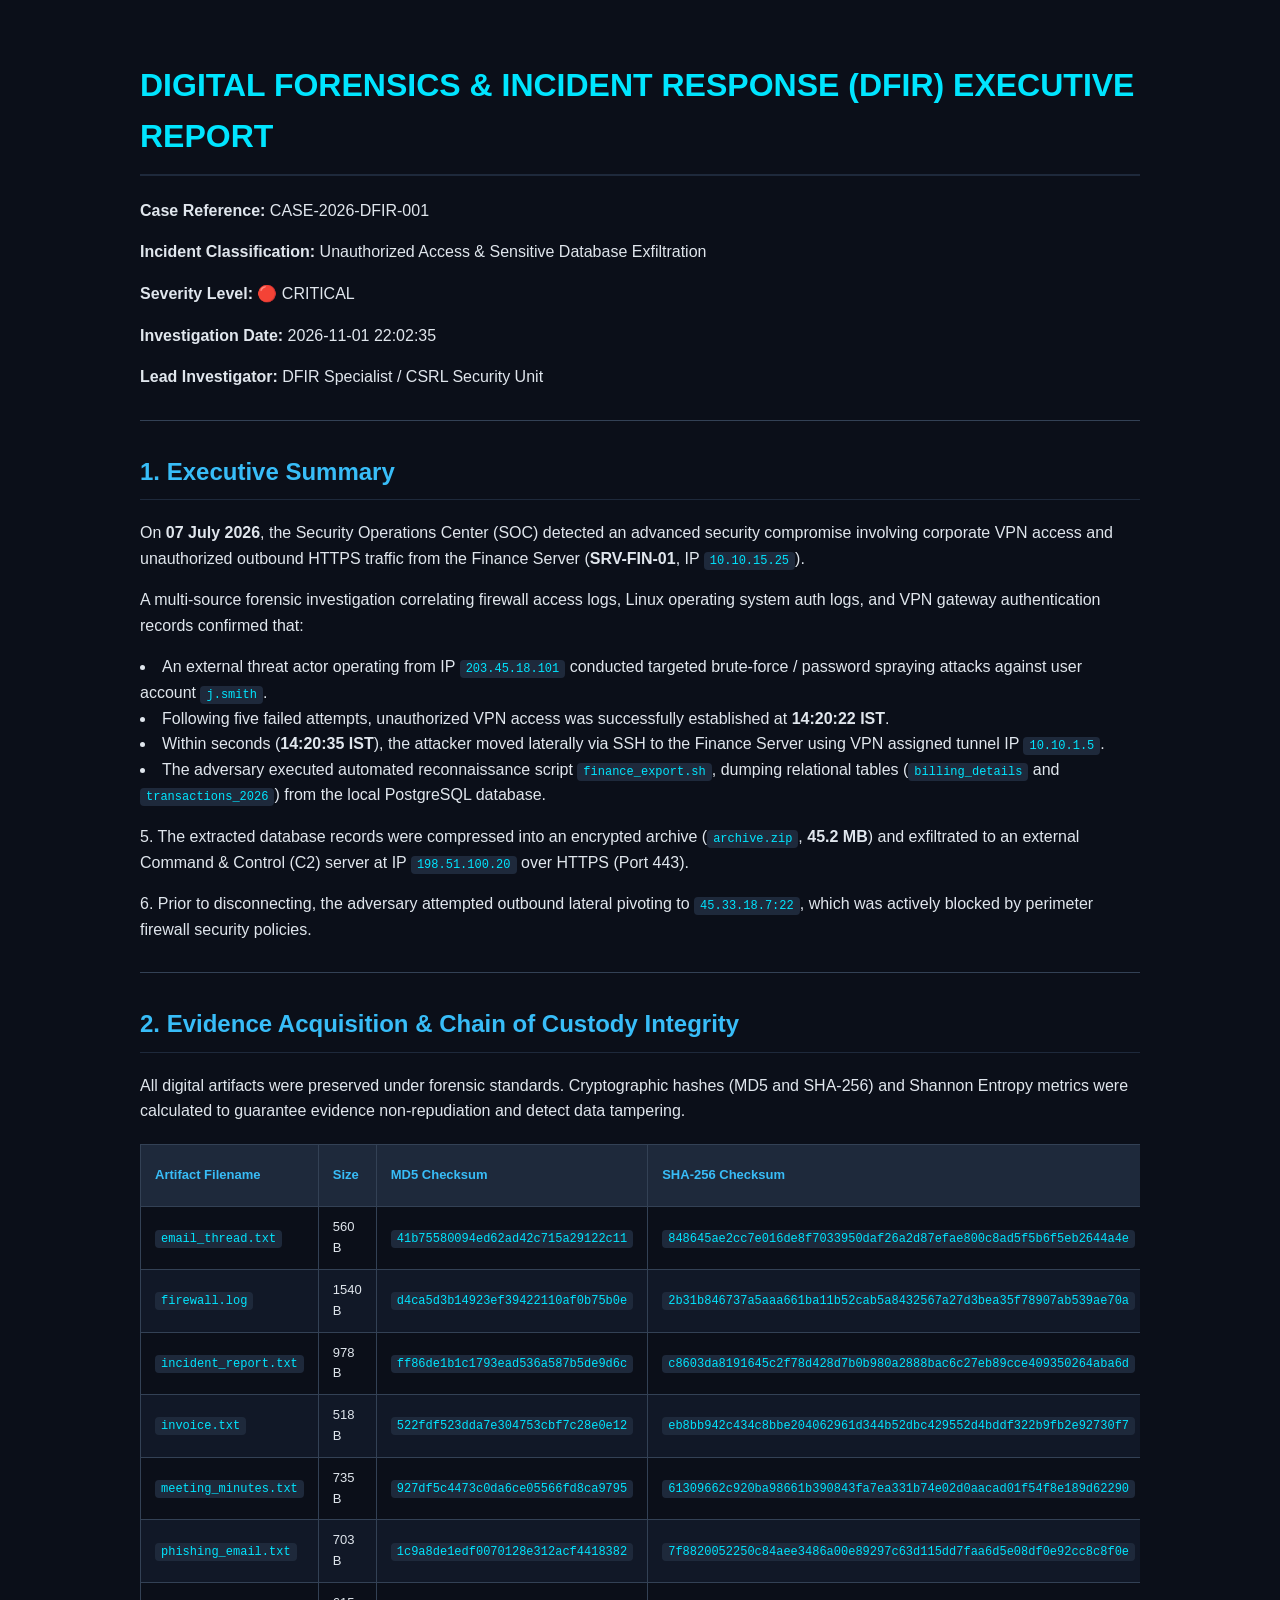
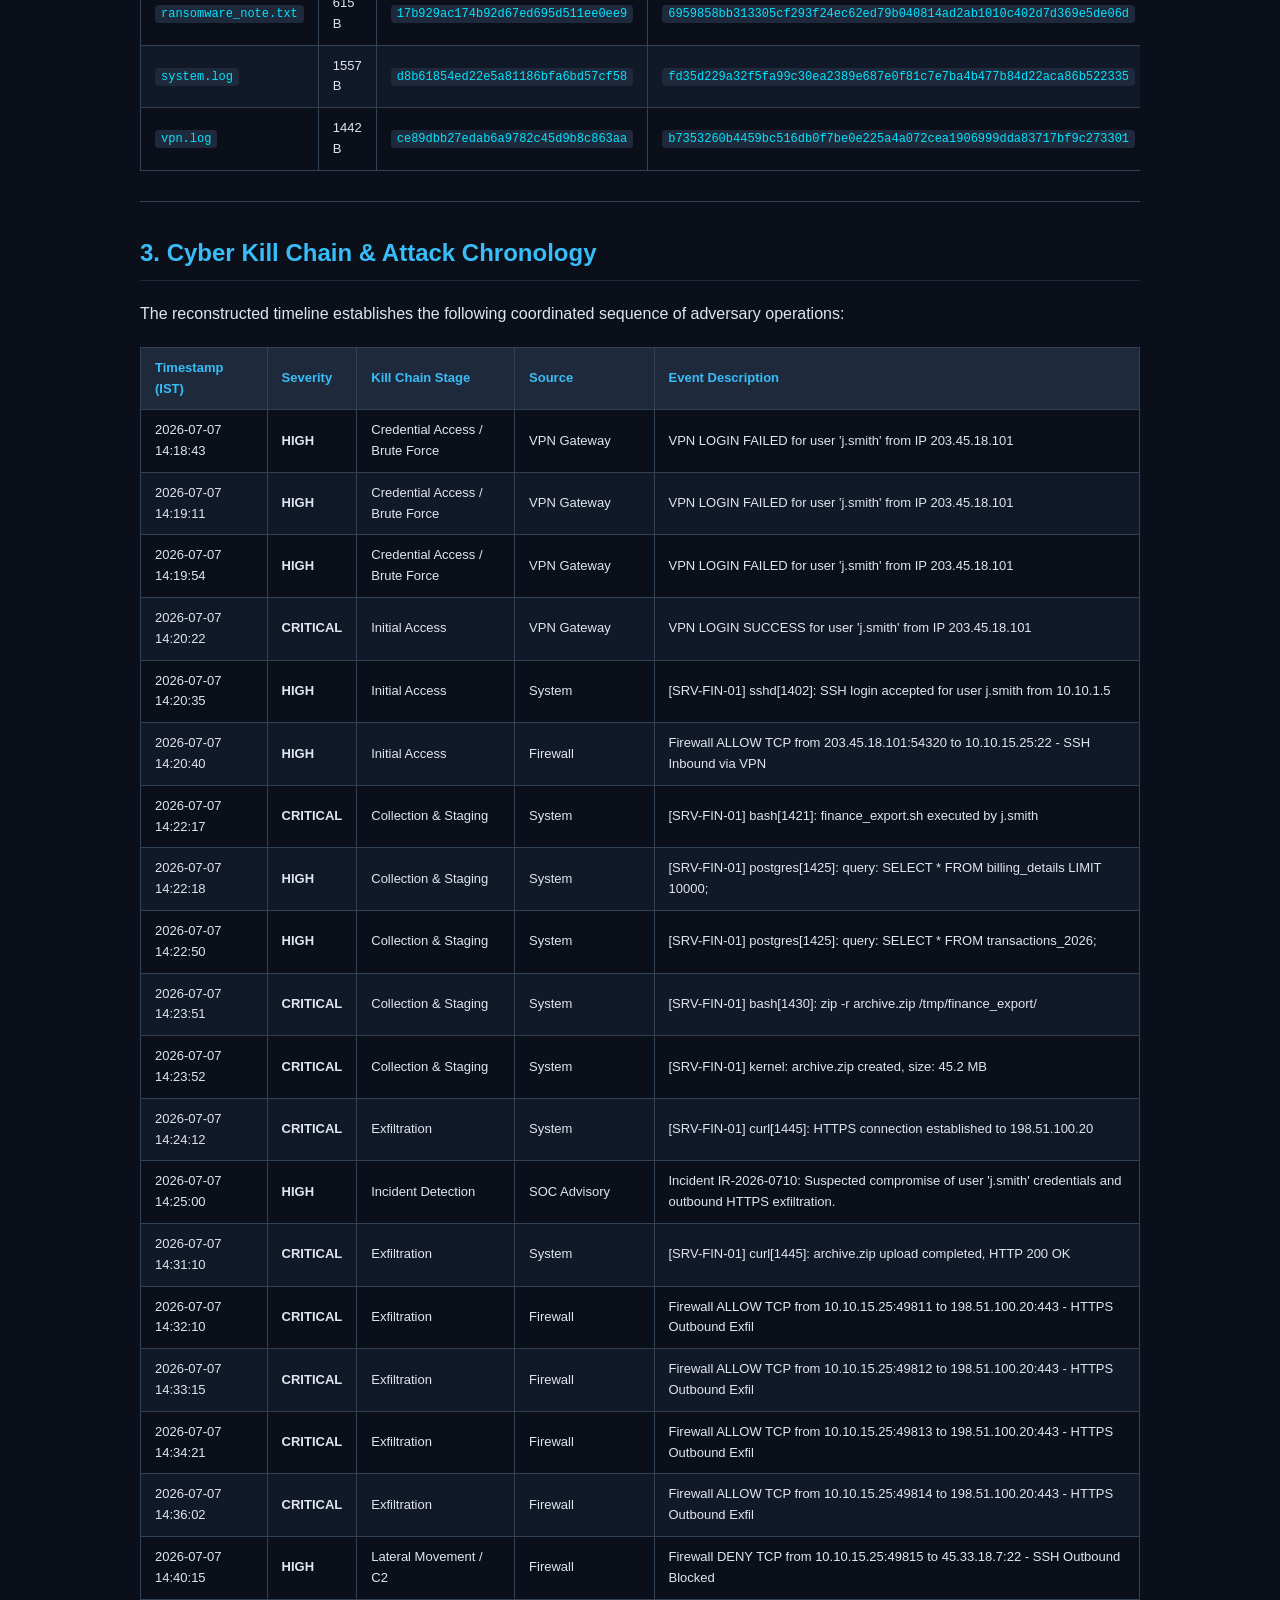
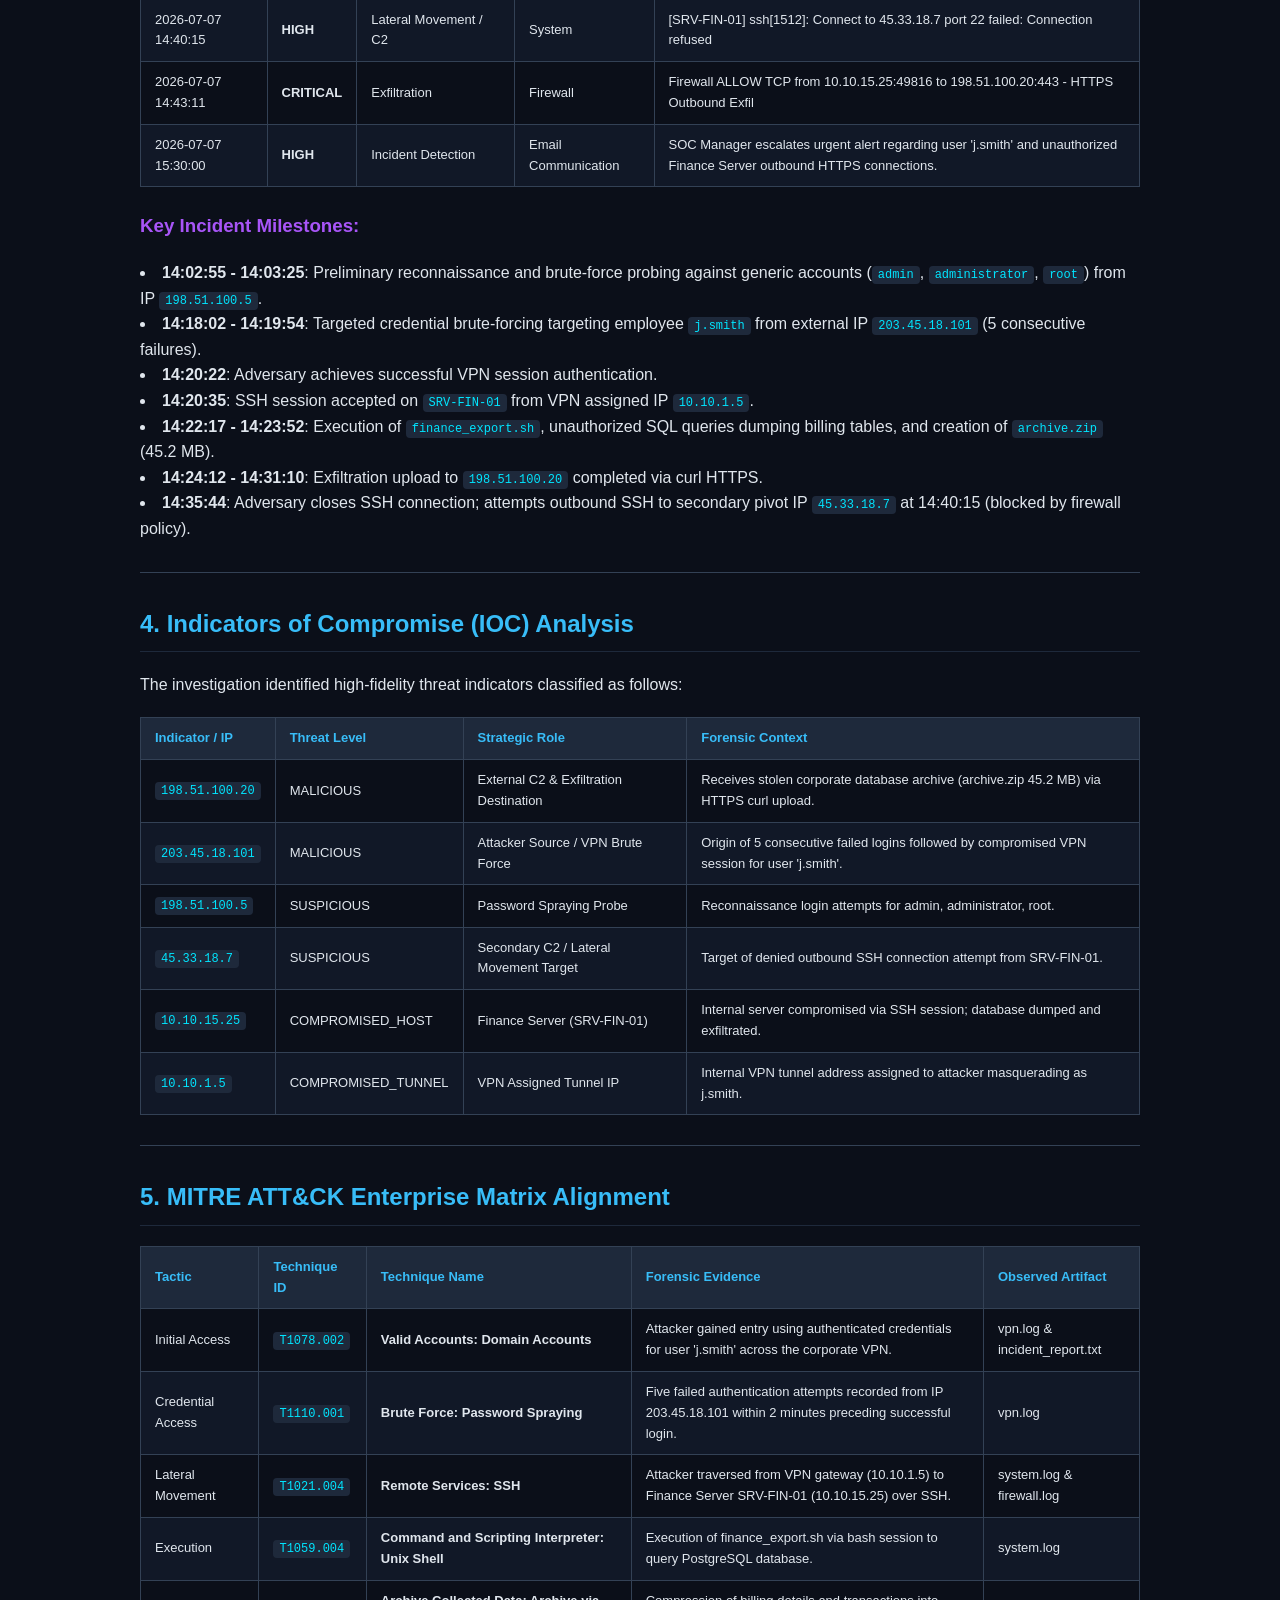
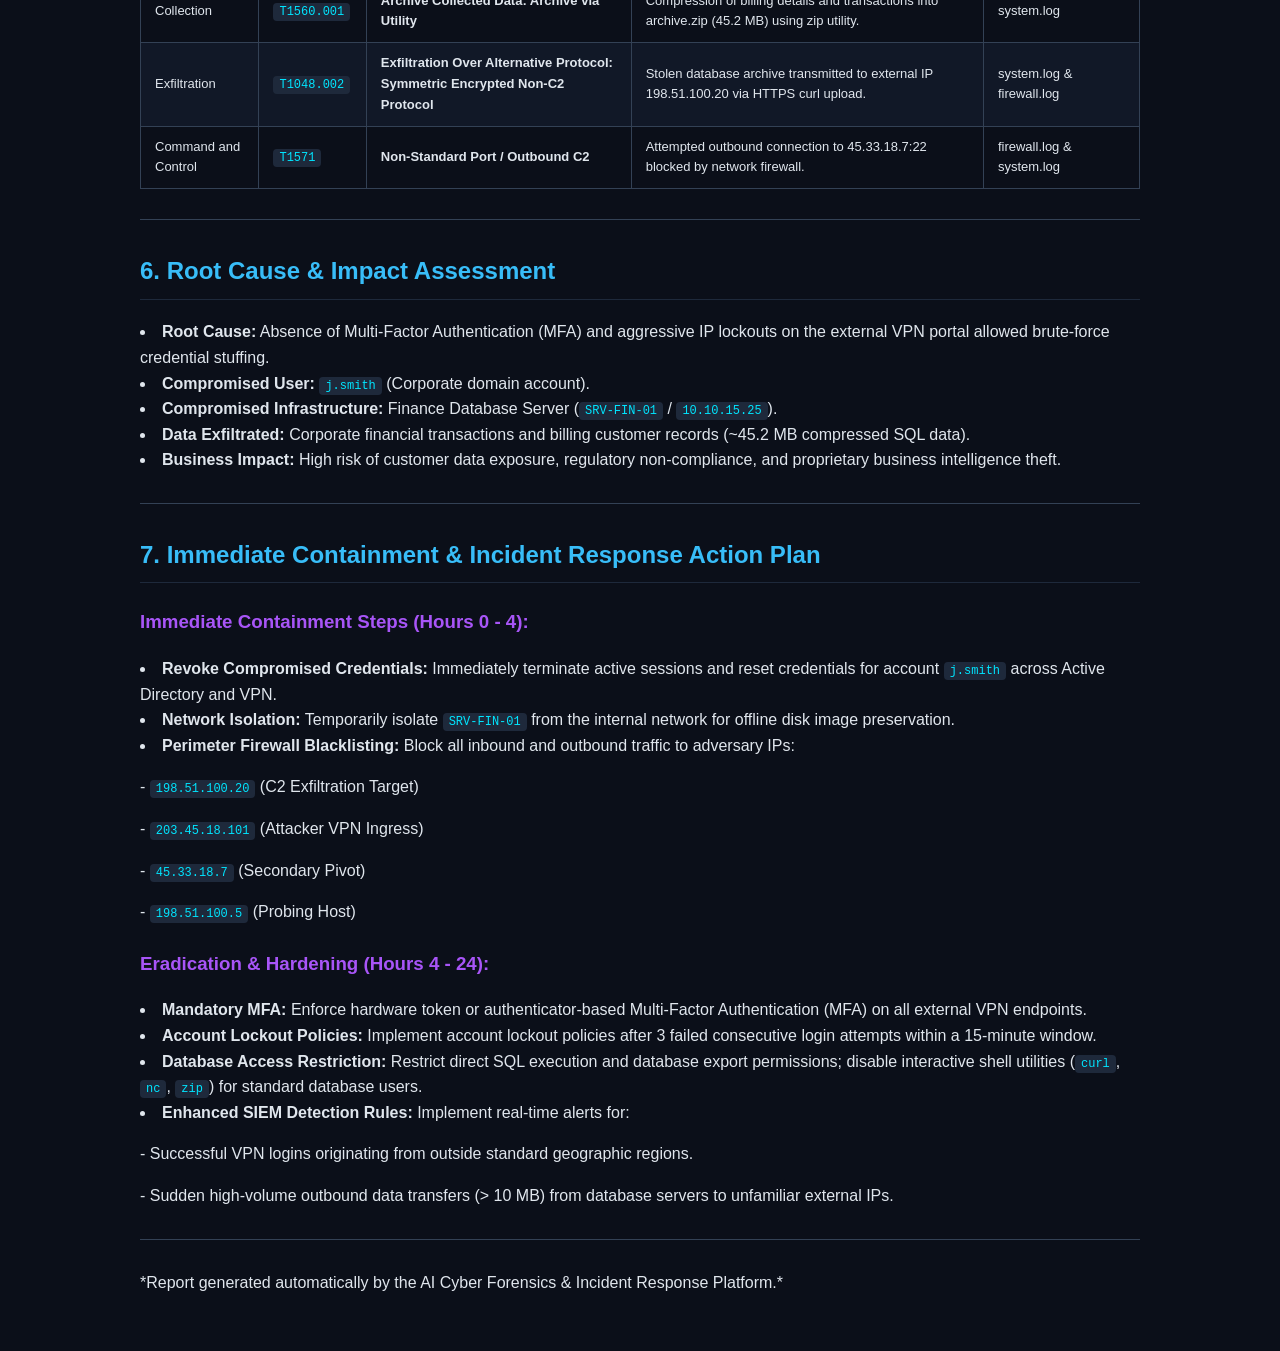
<file: Reports/Investigation_Report.html>
<!DOCTYPE html>
<html lang="en">
<head>
<meta charset="UTF-8">
<title>Forensic Investigation Report</title>
<style>
body {
    font-family: -apple-system, BlinkMacSystemFont, "Segoe UI", Roboto, Helvetica, Arial, sans-serif;
    line-height: 1.6;
    color: #e0e6ed;
    background-color: #0b0f19;
    padding: 40px;
    max-width: 1000px;
    margin: 0 auto;
}
.report-h1 {
    color: #00e5ff;
    border-bottom: 2px solid #1e293b;
    padding-bottom: 12px;
    margin-top: 20px;
}
.report-h2 {
    color: #38bdf8;
    margin-top: 32px;
    border-bottom: 1px solid #1e293b;
    padding-bottom: 8px;
}
.report-h3 {
    color: #a855f7;
    margin-top: 24px;
}
.table-container {
    overflow-x: auto;
    margin: 20px 0;
}
.report-table {
    width: 100%;
    border-collapse: collapse;
    font-size: 13px;
}
.report-table th, .report-table td {
    border: 1px solid #334155;
    padding: 10px 14px;
    text-align: left;
}
.report-table th {
    background-color: #1e293b;
    color: #38bdf8;
    font-weight: 600;
}
.report-table tr:nth-child(even) {
    background-color: #111827;
}
code {
    background: #1e293b;
    color: #00e5ff;
    padding: 2px 6px;
    border-radius: 4px;
    font-family: monospace;
    font-size: 12px;
}
pre {
    background: #111827;
    border: 1px solid #334155;
    border-radius: 6px;
    padding: 14px;
    overflow-x: auto;
}
hr.report-divider {
    border: 0;
    height: 1px;
    background: #334155;
    margin: 30px 0;
}
@media print {
    body {
        background: #fff;
        color: #000;
        padding: 15px;
    }
    .report-h1, .report-h2, .report-h3 { color: #000; }
    .report-table th { background: #eee; color: #000; }
    code { background: #f0f0f0; color: #000; }
}
</style>
</head>
<body>
<h1 class="report-h1">DIGITAL FORENSICS & INCIDENT RESPONSE (DFIR) EXECUTIVE REPORT</h1>
<p><strong>Case Reference:</strong> CASE-2026-DFIR-001  </p>
<p><strong>Incident Classification:</strong> Unauthorized Access & Sensitive Database Exfiltration  </p>
<p><strong>Severity Level:</strong> 🔴 CRITICAL  </p>
<p><strong>Investigation Date:</strong> 2026-11-01 22:02:35  </p>
<p><strong>Lead Investigator:</strong> DFIR Specialist / CSRL Security Unit  </p>
<hr class='report-divider'>
<h2 class="report-h2">1. Executive Summary</h2>
<p>On <strong>07 July 2026</strong>, the Security Operations Center (SOC) detected an advanced security compromise involving corporate VPN access and unauthorized outbound HTTPS traffic from the Finance Server (<strong>SRV-FIN-01</strong>, IP <code>10.10.15.25</code>). </p>
<p>A multi-source forensic investigation correlating firewall access logs, Linux operating system auth logs, and VPN gateway authentication records confirmed that:</p>
<li class="report-numbered">An external threat actor operating from IP <code>203.45.18.101</code> conducted targeted brute-force / password spraying attacks against user account <code>j.smith</code>.</li>
<li class="report-numbered">Following five failed attempts, unauthorized VPN access was successfully established at <strong>14:20:22 IST</strong>.</li>
<li class="report-numbered">Within seconds (<strong>14:20:35 IST</strong>), the attacker moved laterally via SSH to the Finance Server using VPN assigned tunnel IP <code>10.10.1.5</code>.</li>
<li class="report-numbered">The adversary executed automated reconnaissance script <code>finance_export.sh</code>, dumping relational tables (<code>billing_details</code> and <code>transactions_2026</code>) from the local PostgreSQL database.</li>
<p>5. The extracted database records were compressed into an encrypted archive (<code>archive.zip</code>, <strong>45.2 MB</strong>) and exfiltrated to an external Command & Control (C2) server at IP <code>198.51.100.20</code> over HTTPS (Port 443).</p>
<p>6. Prior to disconnecting, the adversary attempted outbound lateral pivoting to <code>45.33.18.7:22</code>, which was actively blocked by perimeter firewall security policies.</p>
<hr class='report-divider'>
<h2 class="report-h2">2. Evidence Acquisition & Chain of Custody Integrity</h2>
<p>All digital artifacts were preserved under forensic standards. Cryptographic hashes (MD5 and SHA-256) and Shannon Entropy metrics were calculated to guarantee evidence non-repudiation and detect data tampering.</p>
<div class="table-container"><table class="report-table"><thead><tr>
<th>Artifact Filename</th>
<th>Size</th>
<th>MD5 Checksum</th>
<th>SHA-256 Checksum</th>
<th>Entropy Score</th>
</tr></thead><tbody>
<tr>
<td><code>email_thread.txt</code></td>
<td>560 B</td>
<td><code>41b75580094ed62ad42c715a29122c11</code></td>
<td><code>848645ae2cc7e016de8f7033950daf26a2d87efae800c8ad5f5b6f5eb2644a4e</code></td>
<td>4.6761 (Low)</td>
</tr>
<tr>
<td><code>firewall.log</code></td>
<td>1540 B</td>
<td><code>d4ca5d3b14923ef39422110af0b75b0e</code></td>
<td><code>2b31b846737a5aaa661ba11b52cab5a8432567a27d3bea35f78907ab539ae70a</code></td>
<td>4.7487 (Low)</td>
</tr>
<tr>
<td><code>incident_report.txt</code></td>
<td>978 B</td>
<td><code>ff86de1b1c1793ead536a587b5de9d6c</code></td>
<td><code>c8603da8191645c2f78d428d7b0b980a2888bac6c27eb89cce409350264aba6d</code></td>
<td>4.9366 (Low)</td>
</tr>
<tr>
<td><code>invoice.txt</code></td>
<td>518 B</td>
<td><code>522fdf523dda7e304753cbf7c28e0e12</code></td>
<td><code>eb8bb942c434c8bbe204062961d344b52dbc429552d4bddf322b9fb2e92730f7</code></td>
<td>4.2292 (Low)</td>
</tr>
<tr>
<td><code>meeting_minutes.txt</code></td>
<td>735 B</td>
<td><code>927df5c4473c0da6ce05566fd8ca9795</code></td>
<td><code>61309662c920ba98661b390843fa7ea331b74e02d0aacad01f54f8e189d62290</code></td>
<td>4.697 (Low)</td>
</tr>
<tr>
<td><code>phishing_email.txt</code></td>
<td>703 B</td>
<td><code>1c9a8de1edf0070128e312acf4418382</code></td>
<td><code>7f8820052250c84aee3486a00e89297c63d115dd7faa6d5e08df0e92cc8c8f0e</code></td>
<td>4.5621 (Low)</td>
</tr>
<tr>
<td><code>ransomware_note.txt</code></td>
<td>615 B</td>
<td><code>17b929ac174b92d67ed695d511ee0ee9</code></td>
<td><code>6959858bb313305cf293f24ec62ed79b040814ad2ab1010c402d7d369e5de06d</code></td>
<td>4.4827 (Low)</td>
</tr>
<tr>
<td><code>system.log</code></td>
<td>1557 B</td>
<td><code>d8b61854ed22e5a81186bfa6bd57cf58</code></td>
<td><code>fd35d229a32f5fa99c30ea2389e687e0f81c7e7ba4b477b84d22aca86b522335</code></td>
<td>5.2263 (Medium)</td>
</tr>
<tr>
<td><code>vpn.log</code></td>
<td>1442 B</td>
<td><code>ce89dbb27edab6a9782c45d9b8c863aa</code></td>
<td><code>b7353260b4459bc516db0f7be0e225a4a072cea1906999dda83717bf9c273301</code></td>
<td>5.0739 (Medium)</td>
</tr>
</tbody></table></div>
<hr class='report-divider'>
<h2 class="report-h2">3. Cyber Kill Chain & Attack Chronology</h2>
<p>The reconstructed timeline establishes the following coordinated sequence of adversary operations:</p>
<div class="table-container"><table class="report-table"><thead><tr>
<th>Timestamp (IST)</th>
<th>Severity</th>
<th>Kill Chain Stage</th>
<th>Source</th>
<th>Event Description</th>
</tr></thead><tbody>
<tr>
<td>2026-07-07 14:18:43</td>
<td><strong>HIGH</strong></td>
<td>Credential Access / Brute Force</td>
<td>VPN Gateway</td>
<td>VPN LOGIN FAILED for user 'j.smith' from IP 203.45.18.101</td>
</tr>
<tr>
<td>2026-07-07 14:19:11</td>
<td><strong>HIGH</strong></td>
<td>Credential Access / Brute Force</td>
<td>VPN Gateway</td>
<td>VPN LOGIN FAILED for user 'j.smith' from IP 203.45.18.101</td>
</tr>
<tr>
<td>2026-07-07 14:19:54</td>
<td><strong>HIGH</strong></td>
<td>Credential Access / Brute Force</td>
<td>VPN Gateway</td>
<td>VPN LOGIN FAILED for user 'j.smith' from IP 203.45.18.101</td>
</tr>
<tr>
<td>2026-07-07 14:20:22</td>
<td><strong>CRITICAL</strong></td>
<td>Initial Access</td>
<td>VPN Gateway</td>
<td>VPN LOGIN SUCCESS for user 'j.smith' from IP 203.45.18.101</td>
</tr>
<tr>
<td>2026-07-07 14:20:35</td>
<td><strong>HIGH</strong></td>
<td>Initial Access</td>
<td>System</td>
<td>[SRV-FIN-01] sshd[1402]: SSH login accepted for user j.smith from 10.10.1.5</td>
</tr>
<tr>
<td>2026-07-07 14:20:40</td>
<td><strong>HIGH</strong></td>
<td>Initial Access</td>
<td>Firewall</td>
<td>Firewall ALLOW TCP from 203.45.18.101:54320 to 10.10.15.25:22 - SSH Inbound via VPN</td>
</tr>
<tr>
<td>2026-07-07 14:22:17</td>
<td><strong>CRITICAL</strong></td>
<td>Collection & Staging</td>
<td>System</td>
<td>[SRV-FIN-01] bash[1421]: finance_export.sh executed by j.smith</td>
</tr>
<tr>
<td>2026-07-07 14:22:18</td>
<td><strong>HIGH</strong></td>
<td>Collection & Staging</td>
<td>System</td>
<td>[SRV-FIN-01] postgres[1425]: query: SELECT * FROM billing_details LIMIT 10000;</td>
</tr>
<tr>
<td>2026-07-07 14:22:50</td>
<td><strong>HIGH</strong></td>
<td>Collection & Staging</td>
<td>System</td>
<td>[SRV-FIN-01] postgres[1425]: query: SELECT * FROM transactions_2026;</td>
</tr>
<tr>
<td>2026-07-07 14:23:51</td>
<td><strong>CRITICAL</strong></td>
<td>Collection & Staging</td>
<td>System</td>
<td>[SRV-FIN-01] bash[1430]: zip -r archive.zip /tmp/finance_export/</td>
</tr>
<tr>
<td>2026-07-07 14:23:52</td>
<td><strong>CRITICAL</strong></td>
<td>Collection & Staging</td>
<td>System</td>
<td>[SRV-FIN-01] kernel: archive.zip created, size: 45.2 MB</td>
</tr>
<tr>
<td>2026-07-07 14:24:12</td>
<td><strong>CRITICAL</strong></td>
<td>Exfiltration</td>
<td>System</td>
<td>[SRV-FIN-01] curl[1445]: HTTPS connection established to 198.51.100.20</td>
</tr>
<tr>
<td>2026-07-07 14:25:00</td>
<td><strong>HIGH</strong></td>
<td>Incident Detection</td>
<td>SOC Advisory</td>
<td>Incident IR-2026-0710: Suspected compromise of user 'j.smith' credentials and outbound HTTPS exfiltration.</td>
</tr>
<tr>
<td>2026-07-07 14:31:10</td>
<td><strong>CRITICAL</strong></td>
<td>Exfiltration</td>
<td>System</td>
<td>[SRV-FIN-01] curl[1445]: archive.zip upload completed, HTTP 200 OK</td>
</tr>
<tr>
<td>2026-07-07 14:32:10</td>
<td><strong>CRITICAL</strong></td>
<td>Exfiltration</td>
<td>Firewall</td>
<td>Firewall ALLOW TCP from 10.10.15.25:49811 to 198.51.100.20:443 - HTTPS Outbound Exfil</td>
</tr>
<tr>
<td>2026-07-07 14:33:15</td>
<td><strong>CRITICAL</strong></td>
<td>Exfiltration</td>
<td>Firewall</td>
<td>Firewall ALLOW TCP from 10.10.15.25:49812 to 198.51.100.20:443 - HTTPS Outbound Exfil</td>
</tr>
<tr>
<td>2026-07-07 14:34:21</td>
<td><strong>CRITICAL</strong></td>
<td>Exfiltration</td>
<td>Firewall</td>
<td>Firewall ALLOW TCP from 10.10.15.25:49813 to 198.51.100.20:443 - HTTPS Outbound Exfil</td>
</tr>
<tr>
<td>2026-07-07 14:36:02</td>
<td><strong>CRITICAL</strong></td>
<td>Exfiltration</td>
<td>Firewall</td>
<td>Firewall ALLOW TCP from 10.10.15.25:49814 to 198.51.100.20:443 - HTTPS Outbound Exfil</td>
</tr>
<tr>
<td>2026-07-07 14:40:15</td>
<td><strong>HIGH</strong></td>
<td>Lateral Movement / C2</td>
<td>Firewall</td>
<td>Firewall DENY TCP from 10.10.15.25:49815 to 45.33.18.7:22 - SSH Outbound Blocked</td>
</tr>
<tr>
<td>2026-07-07 14:40:15</td>
<td><strong>HIGH</strong></td>
<td>Lateral Movement / C2</td>
<td>System</td>
<td>[SRV-FIN-01] ssh[1512]: Connect to 45.33.18.7 port 22 failed: Connection refused</td>
</tr>
<tr>
<td>2026-07-07 14:43:11</td>
<td><strong>CRITICAL</strong></td>
<td>Exfiltration</td>
<td>Firewall</td>
<td>Firewall ALLOW TCP from 10.10.15.25:49816 to 198.51.100.20:443 - HTTPS Outbound Exfil</td>
</tr>
<tr>
<td>2026-07-07 15:30:00</td>
<td><strong>HIGH</strong></td>
<td>Incident Detection</td>
<td>Email Communication</td>
<td>SOC Manager escalates urgent alert regarding user 'j.smith' and unauthorized Finance Server outbound HTTPS connections.</td>
</tr>
</tbody></table></div>
<h3 class="report-h3">Key Incident Milestones:</h3>
<li class="report-li"><strong>14:02:55 - 14:03:25</strong>: Preliminary reconnaissance and brute-force probing against generic accounts (<code>admin</code>, <code>administrator</code>, <code>root</code>) from IP <code>198.51.100.5</code>.</li>
<li class="report-li"><strong>14:18:02 - 14:19:54</strong>: Targeted credential brute-forcing targeting employee <code>j.smith</code> from external IP <code>203.45.18.101</code> (5 consecutive failures).</li>
<li class="report-li"><strong>14:20:22</strong>: Adversary achieves successful VPN session authentication.</li>
<li class="report-li"><strong>14:20:35</strong>: SSH session accepted on <code>SRV-FIN-01</code> from VPN assigned IP <code>10.10.1.5</code>.</li>
<li class="report-li"><strong>14:22:17 - 14:23:52</strong>: Execution of <code>finance_export.sh</code>, unauthorized SQL queries dumping billing tables, and creation of <code>archive.zip</code> (45.2 MB).</li>
<li class="report-li"><strong>14:24:12 - 14:31:10</strong>: Exfiltration upload to <code>198.51.100.20</code> completed via curl HTTPS.</li>
<li class="report-li"><strong>14:35:44</strong>: Adversary closes SSH connection; attempts outbound SSH to secondary pivot IP <code>45.33.18.7</code> at 14:40:15 (blocked by firewall policy).</li>
<hr class='report-divider'>
<h2 class="report-h2">4. Indicators of Compromise (IOC) Analysis</h2>
<p>The investigation identified high-fidelity threat indicators classified as follows:</p>
<div class="table-container"><table class="report-table"><thead><tr>
<th>Indicator / IP</th>
<th>Threat Level</th>
<th>Strategic Role</th>
<th>Forensic Context</th>
</tr></thead><tbody>
<tr>
<td><code>198.51.100.20</code></td>
<td>MALICIOUS</td>
<td>External C2 & Exfiltration Destination</td>
<td>Receives stolen corporate database archive (archive.zip 45.2 MB) via HTTPS curl upload.</td>
</tr>
<tr>
<td><code>203.45.18.101</code></td>
<td>MALICIOUS</td>
<td>Attacker Source / VPN Brute Force</td>
<td>Origin of 5 consecutive failed logins followed by compromised VPN session for user 'j.smith'.</td>
</tr>
<tr>
<td><code>198.51.100.5</code></td>
<td>SUSPICIOUS</td>
<td>Password Spraying Probe</td>
<td>Reconnaissance login attempts for admin, administrator, root.</td>
</tr>
<tr>
<td><code>45.33.18.7</code></td>
<td>SUSPICIOUS</td>
<td>Secondary C2 / Lateral Movement Target</td>
<td>Target of denied outbound SSH connection attempt from SRV-FIN-01.</td>
</tr>
<tr>
<td><code>10.10.15.25</code></td>
<td>COMPROMISED_HOST</td>
<td>Finance Server (SRV-FIN-01)</td>
<td>Internal server compromised via SSH session; database dumped and exfiltrated.</td>
</tr>
<tr>
<td><code>10.10.1.5</code></td>
<td>COMPROMISED_TUNNEL</td>
<td>VPN Assigned Tunnel IP</td>
<td>Internal VPN tunnel address assigned to attacker masquerading as j.smith.</td>
</tr>
</tbody></table></div>
<hr class='report-divider'>
<h2 class="report-h2">5. MITRE ATT&CK Enterprise Matrix Alignment</h2>
<div class="table-container"><table class="report-table"><thead><tr>
<th>Tactic</th>
<th>Technique ID</th>
<th>Technique Name</th>
<th>Forensic Evidence</th>
<th>Observed Artifact</th>
</tr></thead><tbody>
<tr>
<td>Initial Access</td>
<td><code>T1078.002</code></td>
<td><strong>Valid Accounts: Domain Accounts</strong></td>
<td>Attacker gained entry using authenticated credentials for user 'j.smith' across the corporate VPN.</td>
<td>vpn.log & incident_report.txt</td>
</tr>
<tr>
<td>Credential Access</td>
<td><code>T1110.001</code></td>
<td><strong>Brute Force: Password Spraying</strong></td>
<td>Five failed authentication attempts recorded from IP 203.45.18.101 within 2 minutes preceding successful login.</td>
<td>vpn.log</td>
</tr>
<tr>
<td>Lateral Movement</td>
<td><code>T1021.004</code></td>
<td><strong>Remote Services: SSH</strong></td>
<td>Attacker traversed from VPN gateway (10.10.1.5) to Finance Server SRV-FIN-01 (10.10.15.25) over SSH.</td>
<td>system.log & firewall.log</td>
</tr>
<tr>
<td>Execution</td>
<td><code>T1059.004</code></td>
<td><strong>Command and Scripting Interpreter: Unix Shell</strong></td>
<td>Execution of finance_export.sh via bash session to query PostgreSQL database.</td>
<td>system.log</td>
</tr>
<tr>
<td>Collection</td>
<td><code>T1560.001</code></td>
<td><strong>Archive Collected Data: Archive via Utility</strong></td>
<td>Compression of billing details and transactions into archive.zip (45.2 MB) using zip utility.</td>
<td>system.log</td>
</tr>
<tr>
<td>Exfiltration</td>
<td><code>T1048.002</code></td>
<td><strong>Exfiltration Over Alternative Protocol: Symmetric Encrypted Non-C2 Protocol</strong></td>
<td>Stolen database archive transmitted to external IP 198.51.100.20 via HTTPS curl upload.</td>
<td>system.log & firewall.log</td>
</tr>
<tr>
<td>Command and Control</td>
<td><code>T1571</code></td>
<td><strong>Non-Standard Port / Outbound C2</strong></td>
<td>Attempted outbound connection to 45.33.18.7:22 blocked by network firewall.</td>
<td>firewall.log & system.log</td>
</tr>
</tbody></table></div>
<hr class='report-divider'>
<h2 class="report-h2">6. Root Cause & Impact Assessment</h2>
<li class="report-li"><strong>Root Cause:</strong> Absence of Multi-Factor Authentication (MFA) and aggressive IP lockouts on the external VPN portal allowed brute-force credential stuffing.</li>
<li class="report-li"><strong>Compromised User:</strong> <code>j.smith</code> (Corporate domain account).</li>
<li class="report-li"><strong>Compromised Infrastructure:</strong> Finance Database Server (<code>SRV-FIN-01</code> / <code>10.10.15.25</code>).</li>
<li class="report-li"><strong>Data Exfiltrated:</strong> Corporate financial transactions and billing customer records (~45.2 MB compressed SQL data).</li>
<li class="report-li"><strong>Business Impact:</strong> High risk of customer data exposure, regulatory non-compliance, and proprietary business intelligence theft.</li>
<hr class='report-divider'>
<h2 class="report-h2">7. Immediate Containment & Incident Response Action Plan</h2>
<h3 class="report-h3">Immediate Containment Steps (Hours 0 - 4):</h3>
<li class="report-numbered"><strong>Revoke Compromised Credentials:</strong> Immediately terminate active sessions and reset credentials for account <code>j.smith</code> across Active Directory and VPN.</li>
<li class="report-numbered"><strong>Network Isolation:</strong> Temporarily isolate <code>SRV-FIN-01</code> from the internal network for offline disk image preservation.</li>
<li class="report-numbered"><strong>Perimeter Firewall Blacklisting:</strong> Block all inbound and outbound traffic to adversary IPs:</li>
<p>   - <code>198.51.100.20</code> (C2 Exfiltration Target)</p>
<p>   - <code>203.45.18.101</code> (Attacker VPN Ingress)</p>
<p>   - <code>45.33.18.7</code> (Secondary Pivot)</p>
<p>   - <code>198.51.100.5</code> (Probing Host)</p>
<h3 class="report-h3">Eradication & Hardening (Hours 4 - 24):</h3>
<li class="report-numbered"><strong>Mandatory MFA:</strong> Enforce hardware token or authenticator-based Multi-Factor Authentication (MFA) on all external VPN endpoints.</li>
<li class="report-numbered"><strong>Account Lockout Policies:</strong> Implement account lockout policies after 3 failed consecutive login attempts within a 15-minute window.</li>
<li class="report-numbered"><strong>Database Access Restriction:</strong> Restrict direct SQL execution and database export permissions; disable interactive shell utilities (<code>curl</code>, <code>nc</code>, <code>zip</code>) for standard database users.</li>
<li class="report-numbered"><strong>Enhanced SIEM Detection Rules:</strong> Implement real-time alerts for:</li>
<p>   - Successful VPN logins originating from outside standard geographic regions.</p>
<p>   - Sudden high-volume outbound data transfers (> 10 MB) from database servers to unfamiliar external IPs.</p>
<hr class='report-divider'>
<p>*Report generated automatically by the AI Cyber Forensics & Incident Response Platform.*</p>
</body>
</html>
</file>
